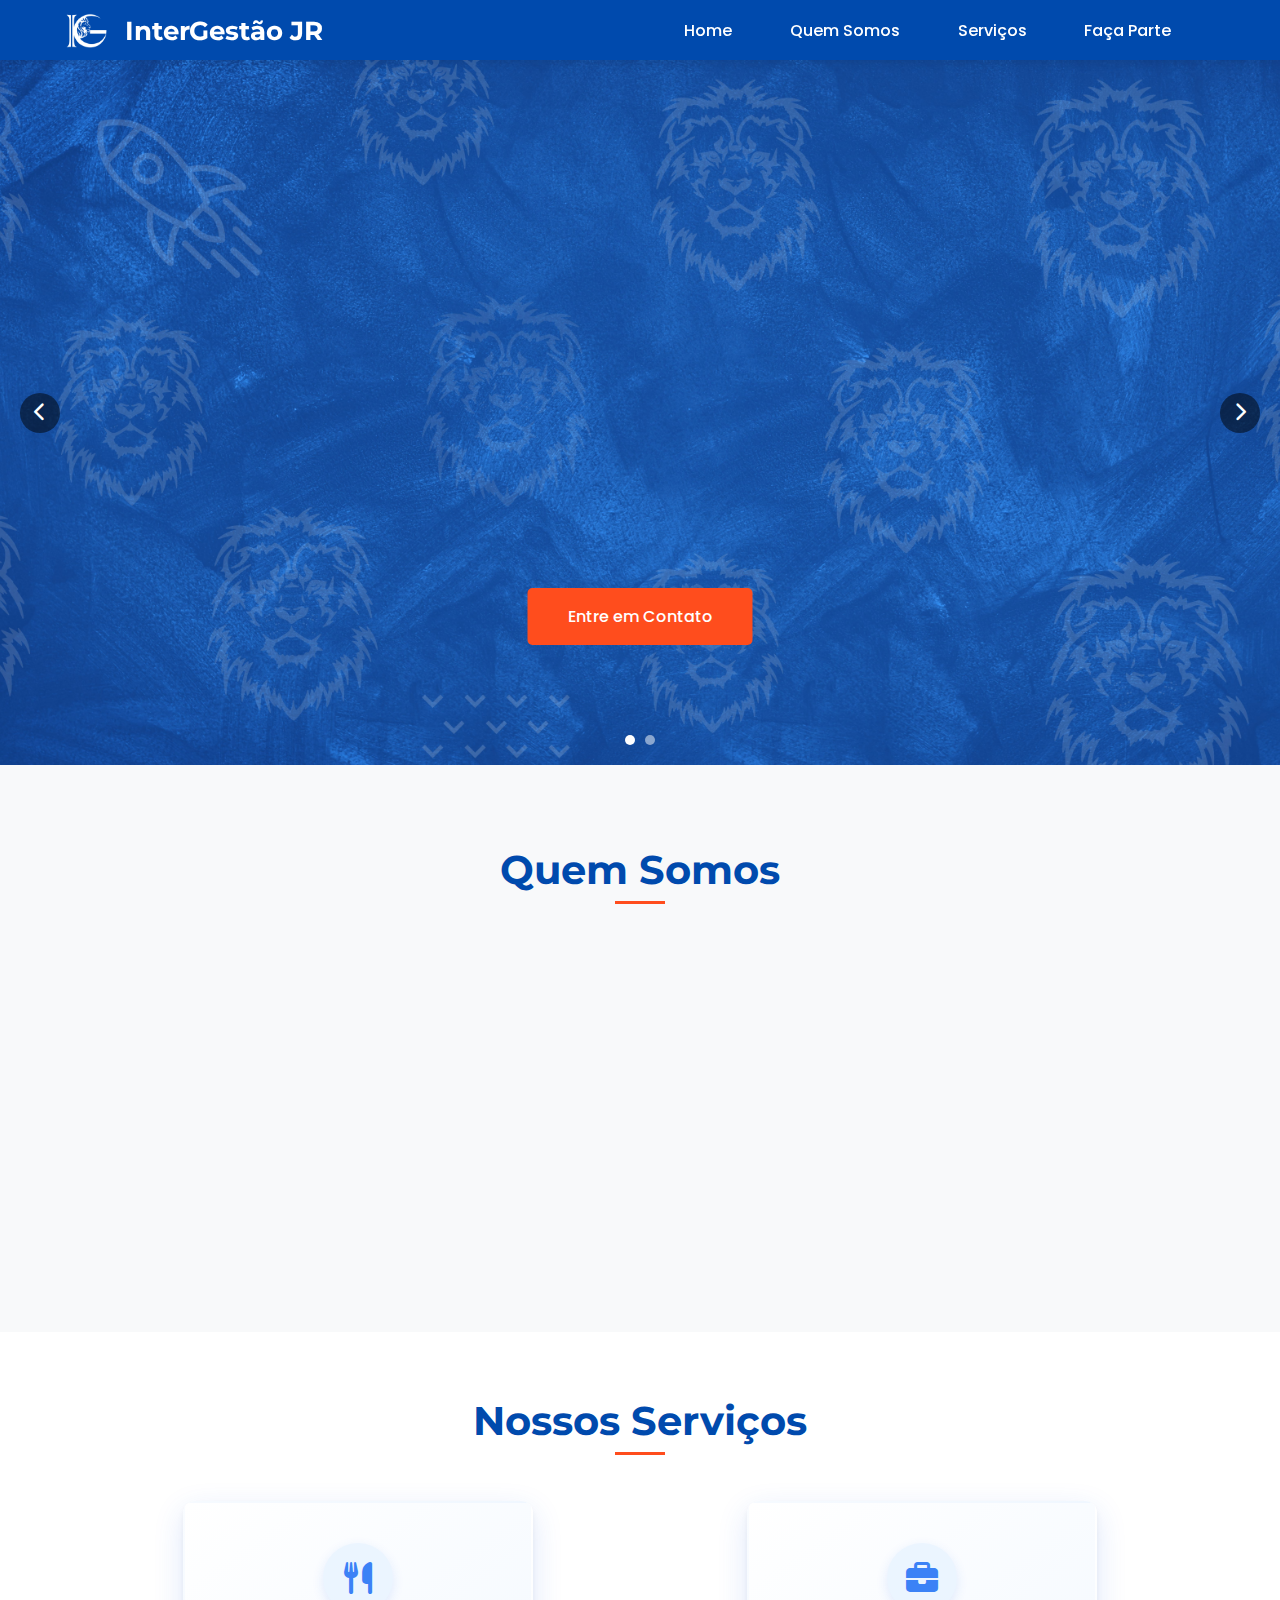
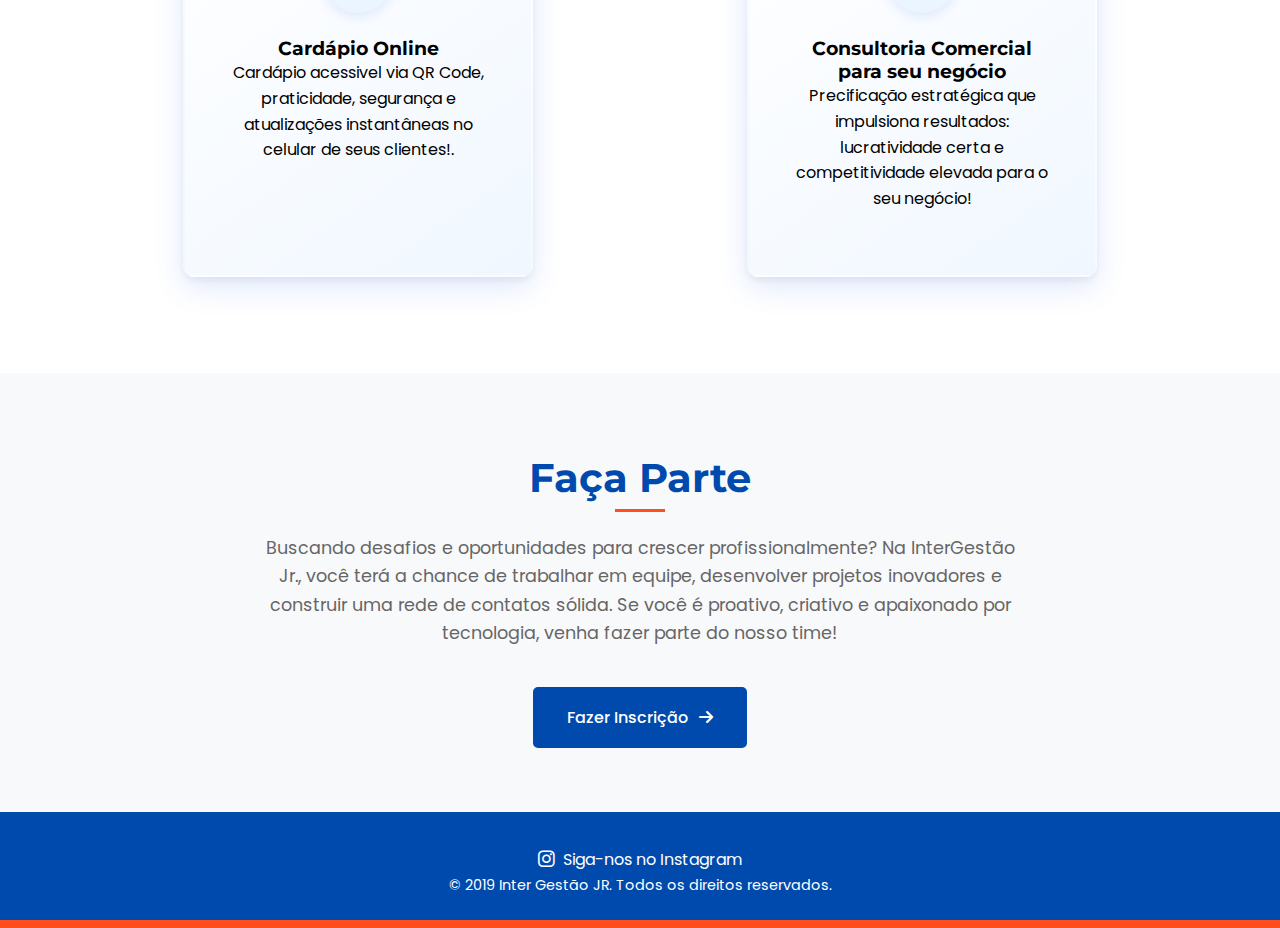
<file: index.html>
<!DOCTYPE html>
<html lang="pt-BR">

<head>
    <meta charset="utf-8">
    <meta content="width=device-width, initial-scale=1.0" name="viewport">
    <title>InterGestão JR</title>

    <!-- Favicon -->
    <link href="assets/img/favicon.png" rel="icon">

    <!-- CSS -->
    <link rel="stylesheet" href="index.css" type="text/css">
    
    <!-- Font Awesome -->
    <link rel="stylesheet" href="https://cdnjs.cloudflare.com/ajax/libs/font-awesome/6.5.1/css/all.min.css">
    
    <!-- Fonts -->
    <link rel="preconnect" href="https://fonts.googleapis.com">
    <link rel="preconnect" href="https://fonts.gstatic.com" crossorigin>
    <link href="https://fonts.googleapis.com/css2?family=Montserrat:wght@400;500;600;700&family=Poppins:wght@400;500;600;700&display=swap" rel="stylesheet">
</head>

<body>
    <!-- Navbar -->
    <header>
        <nav class="navbar">
            <div class="nav-brand">
                <img src="assets/img/favicon.png" alt="Logo" class="nav-logo">
                <h1 class="h1_nav">InterGestão JR</h1>
            </div>
            <ul class="ul_navbar">
                <li><a href="#home">Home</a></li>
                <li><a href="#sobre">Quem Somos</a></li>
                <li><a href="#projetos">Serviços</a></li>
                <li><a href="#contato">Faça Parte</a></li>
            </ul>
            <div class="menu-mobile">
                <i class="fas fa-bars"></i>
            </div>
        </nav>
    </header>

    <!-- Hero Section -->
    <section id="home" class="hero">
        <div class="slide active" style="background-image: url('assets/img/banner_01.jpg')">
            <div class="hero-text">
                <h1>InterGestão Jr</h1>
                <p>Soluções inovadoras para seu negócio</p>
            </div>
            <div class="hero-content">
                <a href="#contato" class="cta-button">Entre em Contato</a>
            </div>
        </div>
        <div class="slide" style="background-image: url('assets/img/banner_02.jpg')">
            <div class="hero-text">
                <h1>Consultoria para seu negócio</h1>
                <span class="and-symbol">&</span>
                <h2>Soluções Digitais</h2>
            </div>
        </div>
        
        <button class="carousel-btn prev">
            <i class="fas fa-chevron-left"></i>
        </button>
        <button class="carousel-btn next">
            <i class="fas fa-chevron-right"></i>
        </button>
        
        <div class="carousel-indicators">
            <span class="indicator active"></span>
            <span class="indicator"></span>
        </div>
    </section>

    <!-- Sobre Section -->
    <section id="sobre" class="sobre">
        <div class="container">
            <h2 class="section-title">Quem Somos</h2>
            <div class="sobre-content">
                <div class="texto">
                    <p class="destaque">Somos a InterGestão Jr., uma empresa júnior formada por estudantes dos cursos de Gestão em Tecnologia da Informação e Gestão Comercial. Oferecemos soluções personalizadas e inovadoras na área de tecnologia, sempre com foco na qualidade e na satisfação do cliente.</p>
                    
                    <p class="destaque">Nossos serviços, realizados por futuros profissionais, são supervisionados por especialistas e têm um custo mais acessível do que o mercado, já que todo o valor arrecadado é reinvestido na nossa equipe e em novos projetos.</p>
                    
                    <p class="destaque">Ao contratar a InterGestão Jr., você não apenas adquire soluções tecnológicas de ponta, mas também investe no desenvolvimento de talentos e contribui para a formação de futuros líderes do mercado.</p>
                </div>
            </div>
        </div>
    </section>

    <!-- Serviços Section -->
    <section id="projetos" class="servicos">
        <div class="container">
            <h2 class="section-title">Nossos Serviços</h2>
            <div class="cards-grid">
                <div class="service-card">
                    <div class="card-icon">
                        <i class="fa fa-utensils"></i>
                    </div>
                    <h3>Cardápio Online</h3>
                    <p>Cardápio acessivel via QR Code, praticidade, segurança e atualizações instantâneas no celular de seus clientes!.</p>
                </div>
                <div class="service-card">
                    <div class="card-icon">
                        <i class="fa fa-briefcase"></i>
                    </div>
                    <h3>Consultoria Comercial para seu negócio</h3>
                    <p>Precificação estratégica que impulsiona resultados: lucratividade certa e competitividade elevada para o seu negócio!</p>
                </div>
            </div>
        </div>
    </section>

    <!-- Contato Section -->
    <section id="contato" class="contato">
        <div class="container">
            <h2 class="section-title">Faça Parte</h2>
            <div class="contato-content">
                <p>Buscando desafios e oportunidades para crescer profissionalmente? Na InterGestão Jr., você terá a chance de trabalhar em equipe, desenvolver projetos inovadores e construir uma rede de contatos sólida. Se você é proativo, criativo e apaixonado por tecnologia, venha fazer parte do nosso time!</p>
                <a href="faca_parte.html" class="btn-inscricao">
                    Fazer Inscrição
                    <i class="fas fa-arrow-right"></i>
                </a>
            </div>
        </div>
    </section>

    <footer>
        <div class="footer-content">
            <div class="social-links">
                <a href="https://www.instagram.com/intergestaojr/" target="_blank" class="social-link">
                    <i class="fab fa-instagram"></i>
                    Siga-nos no Instagram
                </a>
                <p>&copy; 2019 Inter Gestão JR. Todos os direitos reservados.</p>
            </div>
        </div>
    </footer>

    <!-- JS -->
    <script src="js/index.js"></script>
    
</body>

</html>
</file>
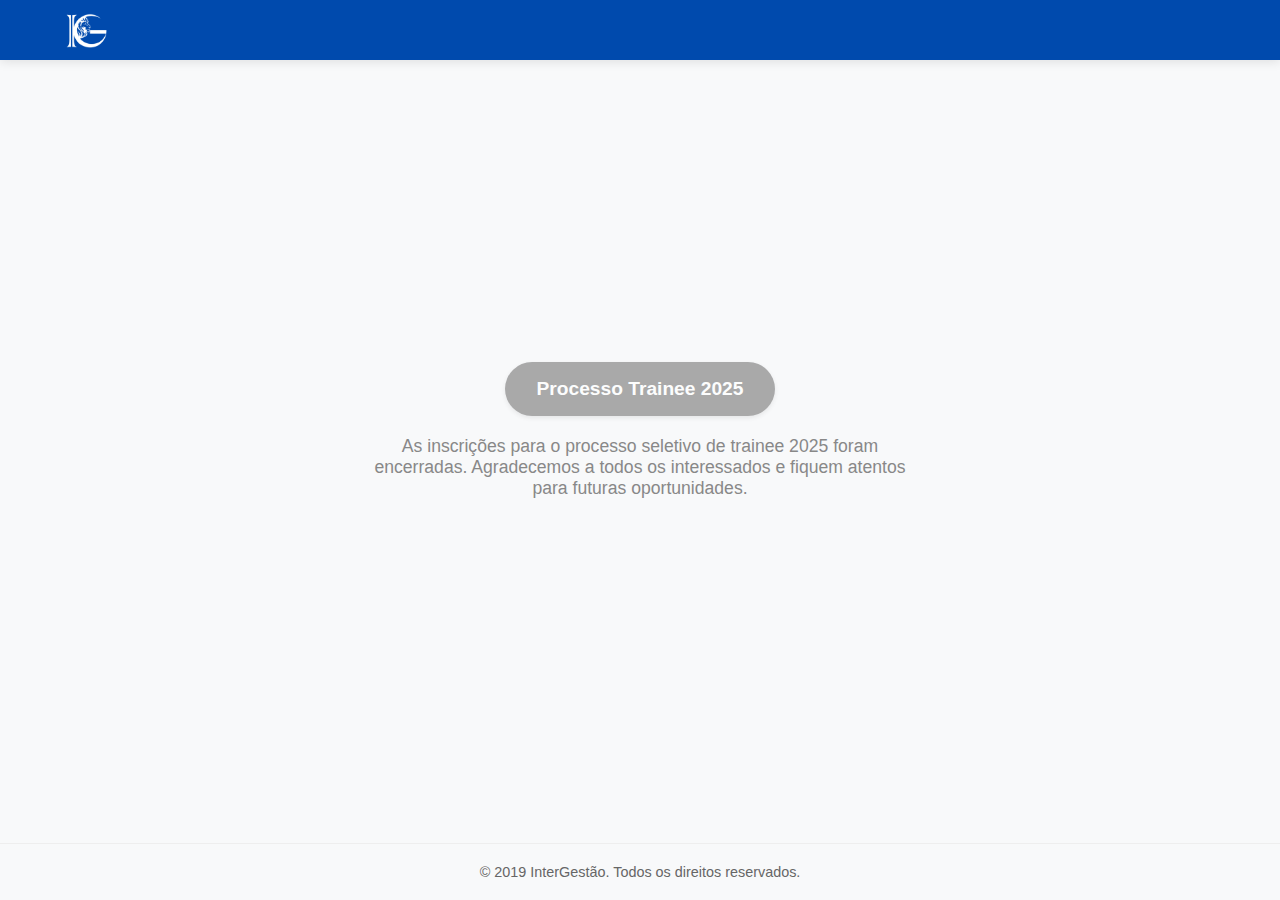
<file: faca_parte.html>
_inscricao.html -->
<!DOCTYPE html>
<html lang="pt-br">
<head>
    <meta charset="UTF-8">
    <meta name="viewport" content="width=device-width, initial-scale=1.0">
    <title>Candidate-se - InterGestão</title>
    <link href="assets/img/favicon.png" rel="icon">
    <style>
        /* Definição das fontes e cores */
        :root {
            --azul_padrao: #004AAD;
            --azul_claro: #1F6FF5;
            --laranja: #FF4D1D;
            --fonte-titulos: 'Montserrat', sans-serif;
            --fonte-texto: 'Poppins', sans-serif;
            --cinza: #888888;
        }

        * {
            margin: 0;
            padding: 0;
            box-sizing: border-box;
        }

        /* Estrutura básica da página */
        html, body {
            height: 100%;
            margin: 0;
        }

        body {
            font-family: var(--fonte-texto);
            background-color: #f8f9fa;
            display: flex;
            flex-direction: column;
            min-height: 100vh;
        }

        main {
            flex: 1;
            padding-bottom: 50px; /* Espaço para o footer */
            display: flex;
            flex-direction: column;
            align-items: center;
            justify-content: center;
        }

        /* Navbar */
        .navbar {
            background-color: var(--azul_padrao);
            padding: 1rem 4rem;
            display: flex;
            justify-content: space-between;
            align-items: center;
            position: fixed;
            width: 100%;
            top: 0;
            left: 0;
            height: 60px;
            z-index: 1000;
            box-shadow: 0 2px 10px rgba(0,0,0,0.1);
        }

        .logo img {
            height: 35px;
            filter: brightness(0) invert(1);
        }

        .nav-links {
            display: flex;
            gap: 2rem;
        }

        .nav-links a {
            color: white;
            text-decoration: none;
            font-size: 1rem;
            transition: color 0.3s ease;
        }

        .nav-links a:hover {
            color: var(--laranja);
        }

        /* Botão Trainee Desabilitado */
        .trainee-button {
            display: block;
            background-color: var(--cinza);
            color: white;
            font-family: var(--fonte-texto);
            font-size: 1.2rem;
            font-weight: bold;
            padding: 1rem 2rem;
            border: none;
            border-radius: 50px;
            margin: 50px auto 20px;
            box-shadow: 0 2px 4px rgba(0,0,0,0.1);
            text-align: center;
            width: max-content;
            opacity: 0.7;
            cursor: not-allowed;
        }

        .inscricao-encerrada {
            color: var(--cinza);
            font-size: 1.1rem;
            text-align: center;
            max-width: 600px;
            margin: 0 auto;
            padding: 0 20px;
        }

        /* Footer */
        footer {
            background-color: #f8f9fa;
            border-top: 1px solid #eee;
            padding: 20px 0;
            width: 100%;
            margin-top: auto;
        }

        .footer-content {
            max-width: 1200px;
            margin: 0 auto;
            text-align: center;
            color: #666;
            font-size: 0.9rem;
        }

        /* Responsividade */
        @media (max-width: 768px) {
            .navbar {
                padding: 1rem 2rem;
            }

            .nav-links {
                display: none;
            }

            .form-section {
                margin: 0;
                padding: 1rem;
            }

            .form-section h1 {
                font-size: 1.5rem;
            }

            .candidate-form {
                padding: 1.5rem;
            }
            
            .trainee-button {
                margin: 100px auto 30px;
                padding: 0.8rem 1.5rem;
                font-size: 1rem;
                width: max-content;
            }
            
            footer {
                padding: 15px 10px;
            }
        }

        @media (max-width: 480px) {
            .form-section h1 {
                font-size: 1.3rem;
            }

            .form-group label {
                font-size: 0.9rem;
            }

            .form-group input,
            .form-group textarea,
            .form-group select {
                padding: 0.6rem;
            }

            button[type="submit"] {
                padding: 0.8rem 1.5rem;
            }
        }
    </style>
</head>
<body>
    <header>
        <nav class="navbar">
            <div class="logo">
                <a href="../../index.html">
                    <img src="assets/img/favicon.png" alt="Logo InterGestão">
                </a>
            </div>
        </nav>
    </header>

    <main>
        <button disabled class="trainee-button">Processo Trainee 2025</button>
        <p class="inscricao-encerrada">As inscrições para o processo seletivo de trainee 2025 foram encerradas. Agradecemos a todos os interessados e fiquem atentos para futuras oportunidades.</p>
    </main>

    <footer>
        <div class="footer-content">
            <p>&copy; 2019 InterGestão. Todos os direitos reservados.</p>
        </div>
    </footer>
</body>
</html>
</file>
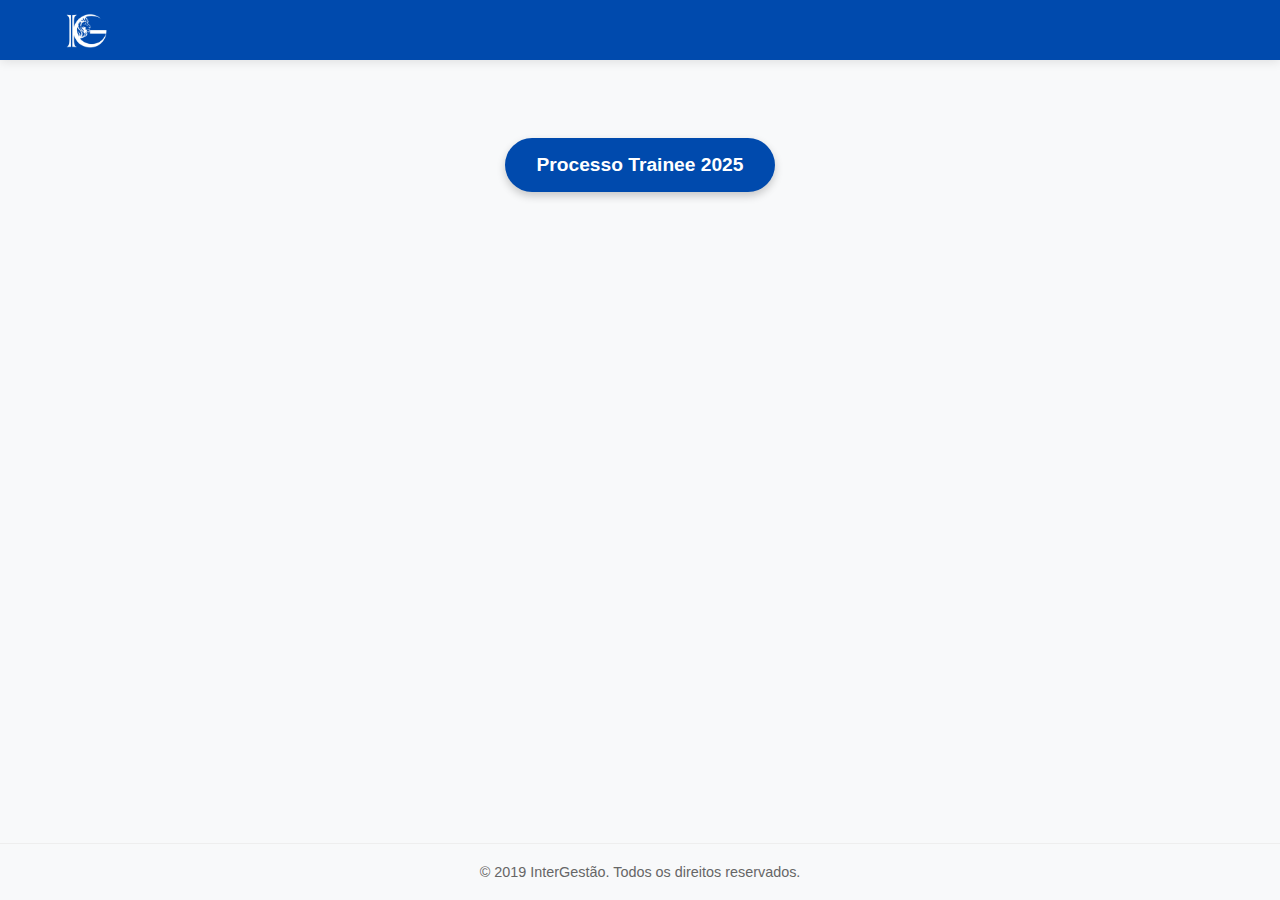
<file: forms_inscricao.html>
_inscricao.html -->
<!DOCTYPE html>
<html lang="pt-br">
<head>
    <meta charset="UTF-8">
    <meta name="viewport" content="width=device-width, initial-scale=1.0">
    <title>Candidate-se - InterGestão</title>
    <link href="assets/img/favicon.png" rel="icon">
    <style>
        /* Definição das fontes e cores */
        :root {
            --azul_padrao: #004AAD;
            --azul_claro: #1F6FF5;
            --laranja: #FF4D1D;
            --fonte-titulos: 'Montserrat', sans-serif;
            --fonte-texto: 'Poppins', sans-serif;
        }

        * {
            margin: 0;
            padding: 0;
            box-sizing: border-box;
        }

        /* Estrutura básica da página */
        html, body {
            height: 100%;
            margin: 0;
        }

        body {
            font-family: var(--fonte-texto);
            background-color: #f8f9fa;
            display: flex;
            flex-direction: column;
            min-height: 100vh;
        }

        main {
            flex: 1;
            padding-bottom: 50px; /* Espaço para o footer */
        }

        /* Navbar */
        .navbar {
            background-color: var(--azul_padrao);
            padding: 1rem 4rem;
            display: flex;
            justify-content: space-between;
            align-items: center;
            position: fixed;
            width: 100%;
            top: 0;
            left: 0;
            height: 60px;
            z-index: 1000;
            box-shadow: 0 2px 10px rgba(0,0,0,0.1);
        }

        .logo img {
            height: 35px;
            filter: brightness(0) invert(1);
        }

        .nav-links {
            display: flex;
            gap: 2rem;
        }

        .nav-links a {
            color: white;
            text-decoration: none;
            font-size: 1rem;
            transition: color 0.3s ease;
        }

        .nav-links a:hover {
            color: var(--laranja);
        }

        /* Botão Trainee */
        .trainee-button {
            display: block;
            background-color: var(--azul_padrao);
            color: white;
            font-family: var(--fonte-texto);
            font-size: 1.2rem;
            font-weight: bold;
            padding: 1rem 2rem;
            border: none;
            border-radius: 50px;
            cursor: pointer;
            margin: 120px auto 50px;
            transition: all 0.3s ease;
            box-shadow: 0 4px 8px rgba(0,0,0,0.2);
            text-align: center;
            width: max-content;
        }

        .trainee-button:hover {
            background-color: var(--laranja);
            transform: translateY(-3px);
            box-shadow: 0 6px 12px rgba(0,0,0,0.2);
        }

        /* Modal - Estrutura básica */
        .modal {
            display: none;
            position: fixed;
            top: 0;
            left: 0;
            width: 100%;
            height: 100%;
            background-color: rgba(0,0,0,0.7);
            z-index: 2000;
            justify-content: center;
            align-items: center;
            overflow-y: auto;
            padding: 30px 0;
        }

        .modal.show {
            display: flex;
        }

        .modal-content {
            position: relative;
            width: 90%;
            max-width: 800px;
            max-height: 90vh;
            overflow-y: auto;
            background-color: white;
            border-radius: 10px;
            animation: modalAppear 0.3s ease-out;
        }

        @keyframes modalAppear {
            from {
                opacity: 0;
                transform: scale(0.9);
            }
            to {
                opacity: 1;
                transform: scale(1);
            }
        }

        .close-button {
            position: absolute;
            top: 10px;
            right: 15px;
            font-size: 24px;
            color: #aaa;
            border: none;
            background: transparent;
            cursor: pointer;
            transition: color 0.3s;
            z-index: 1;
        }

        .close-button:hover {
            color: var(--laranja);
        }

        /* Formulário */
        .form-section {
            max-width: 800px;
            margin: 0 auto;
            padding: 2rem;
        }

        .form-section h1 {
            color: var(--azul_padrao);
            font-family: var(--fonte-titulos);
            font-size: 2rem;
            margin-bottom: 2rem;
            text-align: center;
        }

        .candidate-form {
            background: white;
            padding: 2rem;
            border-radius: 10px;
            box-shadow: 0 5px 15px rgba(0,0,0,0.1);
        }

        .form-group {
            margin-bottom: 1.5rem;
        }

        .form-group label {
            display: block;
            margin-bottom: 0.5rem;
            color: var(--azul_padrao);
            font-weight: 500;
        }

        .form-group input,
        .form-group textarea,
        .form-group select {
            width: 100%;
            padding: 0.8rem;
            border: 1px solid #ddd;
            border-radius: 5px;
            font-family: var(--fonte-texto);
            transition: border-color 0.3s ease;
        }

        .form-group input:focus,
        .form-group textarea:focus,
        .form-group select:focus {
            outline: none;
            border-color: var(--azul_claro);
        }

        button[type="submit"] {
            background-color: var(--azul_padrao);
            color: white;
            border: none;
            padding: 1rem 2rem;
            border-radius: 5px;
            cursor: pointer;
            font-family: var(--fonte-texto);
            font-weight: 500;
            transition: all 0.3s ease;
            width: 100%;
        }

        button[type="submit"]:hover {
            background-color: var(--laranja);
            transform: translateY(-2px);
        }

        /* Mensagem de Status */
        .status-message {
            position: fixed;
            bottom: 20px;
            right: 20px;
            padding: 1rem 2rem;
            border-radius: 5px;
            color: white;
            font-weight: 500;
            opacity: 0;
            transform: translateY(100%);
            transition: all 0.3s ease;
            z-index: 1000;
        }

        .status-message.show {
            opacity: 1;
            transform: translateY(0);
        }

        .status-message.success {
            background-color: #28a745;
        }

        .status-message.error {
            background-color: #dc3545;
        }

        /* Modal de Agradecimento */
        .thank-you-content {
            max-width: 500px;
            padding: 30px;
            text-align: center;
        }

        .thank-you-message {
            display: flex;
            flex-direction: column;
            align-items: center;
            justify-content: center;
        }

        .thank-you-message svg {
            margin-bottom: 20px;
        }

        .thank-you-message h2 {
            color: var(--azul_padrao);
            font-family: var(--fonte-titulos);
            font-size: 1.8rem;
            margin-bottom: 15px;
        }

        .thank-you-message p {
            color: #666;
            margin-bottom: 10px;
            line-height: 1.5;
        }

        .thank-you-btn {
            background-color: var(--azul_padrao);
            color: white;
            border: none;
            padding: 0.8rem 2rem;
            border-radius: 50px;
            cursor: pointer;
            font-family: var(--fonte-texto);
            font-weight: 500;
            margin-top: 20px;
            transition: all 0.3s ease;
        }

        .thank-you-btn:hover {
            background-color: var(--laranja);
            transform: translateY(-2px);
        }

        /* Footer */
        footer {
            background-color: #f8f9fa;
            border-top: 1px solid #eee;
            padding: 20px 0;
            width: 100%;
            position: absolute;
            bottom: 0;
            left: 0;
        }

        .footer-content {
            max-width: 1200px;
            margin: 0 auto;
            text-align: center;
            color: #666;
            font-size: 0.9rem;
        }

        /* Responsividade */
        @media (max-width: 768px) {
            .navbar {
                padding: 1rem 2rem;
            }

            .nav-links {
                display: none;
            }

            .form-section {
                margin: 0;
                padding: 1rem;
            }

            .form-section h1 {
                font-size: 1.5rem;
            }

            .candidate-form {
                padding: 1.5rem;
            }
            
            .trainee-button {
                margin: 100px auto 30px;
                padding: 0.8rem 1.5rem;
                font-size: 1rem;
                width: max-content;
            }
            
            footer {
                padding: 15px 10px;
            }
        }

        @media (max-width: 480px) {
            .form-section h1 {
                font-size: 1.3rem;
            }

            .form-group label {
                font-size: 0.9rem;
            }

            .form-group input,
            .form-group textarea,
            .form-group select {
                padding: 0.6rem;
            }

            button[type="submit"] {
                padding: 0.8rem 1.5rem;
            }
        }
    </style>
</head>
<body>
    <header>
        <nav class="navbar">
            <div class="logo">
                <a href="../../index.html">
                    <img src="assets/img/favicon.png" alt="Logo InterGestão">
                </a>
            </div>
        </nav>
    </header>

    <main>
        <button id="traineeButton" class="trainee-button">Processo Trainee 2025</button>

        <!-- Modal do Formulário -->
        <div id="formModal" class="modal">
            <div class="modal-content">
                <button id="closeModal" class="close-button">&times;</button>
                <section class="form-section">
                    <h1>Candidate-se para fazer parte da InterGestão</h1>
                    <form id="candidateForm" class="candidate-form" 
                        action="https://script.google.com/macros/s/AKfycbwUwnsYaQHFIfbPAQE5lKcGlp_HMAmzebmpJ1pZREXvBbuvSR1o14Y57AJceLO4SPUn/exec" 
                        method="POST"
                        enctype="multipart/form-data">
                        <div class="form-group">
                            <label for="nome">Nome Completo*</label>
                            <input type="text" id="nome" name="nome" placeholder="digite aqui seu nome" required>
                        </div>

                        <div class="form-group">
                            <label for="date">Data de nascimento*</label>
                            <input type="text" id="date" name="date" placeholder="dia/mês/ano" required>
                        </div>

                        <div class="form-group">
                            <label for="email">E-mail pessoal*</label>
                            <input type="email" id="email" name="email" placeholder="digite aqui seu e-mail" required>
                        </div>

                        <div class="form-group">
                            <label for="telefone">Telefone WhatsApp*</label>
                            <input type="tel" id="telefone" name="telefone" placeholder="digite aqui seu WhatsApp" required>
                        </div>

                        <div class="form-group">
                            <label for="periodo">Semestre*</label>
                            <select id="periodo" name="periodo" required>
                                <option value="0" disabled selected>Selecione um semestre</option>
                                <option value="1º semestre">1º semestre</option>
                                <option value="2º semestre">2º semestre</option>
                                <option value="3º semestre">3º semestre</option>
                                <option value="4º semestre">4º semestre</option>
                                <option value="5º semestre">5º semestre</option>
                                <option value="6º semestre">6º semestre</option>
                            </select>
                        </div>

                        <div class="form-group">
                            <label for="curso">Qual curso esta graduando?*</label>
                            <select id="curso" name="curso" required>
                                <option value="0" disabled selected>Selecione seu curso</option>
                                <option value="GCOM">Gestão Comercial (GCom).</option>
                                <option value="GTI">Gestão da Tecnologia da Informação (GTI).</option>
                            </select>
                        </div>

                        <div class="form-group">
                            <label for="pergunta1">Por que você quer entrar na InterGestão Jr.?*</label>
                            <textarea id="pergunta1" name="pergunta1" rows="4" required></textarea>
                        </div>

                        <div class="form-group">
                            <label for="pergunta2">Você já participou de algum projeto de voluntariado? Se sim, conte-nos como foi a experiência.*</label>
                            <textarea id="pergunta2" name="pergunta2" rows="4" required></textarea>
                        </div>

                        <div class="form-group">
                            <label for="pergunta3">Como você organiza suas tarefas no dia a dia?*</label>
                            <textarea id="pergunta3" name="pergunta3" rows="4" required></textarea>
                        </div>

                        <button type="submit" class="submit-btn">Enviar Candidatura</button>
                    </form>
                </section>
            </div>
        </div>

        <!-- Modal de Agradecimento -->
        <div id="thankYouModal" class="modal">
            <div class="modal-content thank-you-content">
                <button id="closeThankYouModal" class="close-button">&times;</button>
                <div class="thank-you-message">
                    <svg xmlns="http://www.w3.org/2000/svg" width="64" height="64" viewBox="0 0 24 24" fill="none" stroke="#28a745" stroke-width="2" stroke-linecap="round" stroke-linejoin="round">
                        <path d="M22 11.08V12a10 10 0 1 1-5.93-9.14"></path>
                        <polyline points="22 4 12 14.01 9 11.01"></polyline>
                    </svg>
                    <h2>Inscrição Recebida!</h2>
                    <p>Agradecemos seu interesse em fazer parte da InterGestão Jr.</p>
                    <p>Analisaremos sua candidatura e entraremos em contato em breve.</p>
                    <button id="thankYouCloseBtn" class="thank-you-btn">Fechar</button>
                </div>
            </div>
        </div>

        <div id="statusMessage" class="status-message"></div>
    </main>

    <footer>
        <div class="footer-content">
            <p>&copy; 2019 InterGestão. Todos os direitos reservados.</p>
        </div>
    </footer>

    <script>
        // Elementos DOM
        const modal = document.getElementById('formModal');
        const thankYouModal = document.getElementById('thankYouModal');
        const openModalBtn = document.getElementById('traineeButton');
        const closeModalBtn = document.getElementById('closeModal');
        const closeThankYouBtn = document.getElementById('closeThankYouModal');
        const thankYouCloseBtn = document.getElementById('thankYouCloseBtn');
        const statusMessage = document.getElementById('statusMessage');
        
        // Função para abrir modal
        function openModal(modalElement) {
            modalElement.classList.add('show');
            document.body.style.overflow = 'hidden';
        }
        
        // Função para fechar modal
        function closeModal(modalElement) {
            modalElement.classList.remove('show');
            document.body.style.overflow = '';
        }
        
        // Event listeners para botões de abrir/fechar modais
        openModalBtn.addEventListener('click', () => openModal(modal));
        closeModalBtn.addEventListener('click', () => closeModal(modal));
        closeThankYouBtn.addEventListener('click', () => closeModal(thankYouModal));
        thankYouCloseBtn.addEventListener('click', () => closeModal(thankYouModal));
        
        // Fechar modal ao clicar fora do conteúdo
        modal.addEventListener('click', (e) => {
            if (e.target === modal) closeModal(modal);
        });
        
        thankYouModal.addEventListener('click', (e) => {
            if (e.target === thankYouModal) closeModal(thankYouModal);
        });
        
        // Submissão do formulário
        document.getElementById('candidateForm').addEventListener('submit', async (e) => {
            e.preventDefault();
            
            const form = e.target;
            const formData = new FormData(form);
            const submitBtn = form.querySelector('button[type="submit"]');
        
            try {
                submitBtn.disabled = true;
                submitBtn.innerHTML = 'Enviando...';
        
                const response = await fetch(form.action, {
                    method: 'POST',
                    body: formData
                });
        
                const result = await response.json();
        
                if (result.result === 'success') {
                    statusMessage.classList.add('success', 'show');
                    statusMessage.textContent = 'Candidatura enviada com sucesso!';
                    form.reset();
                    
                    // Fecha o modal do formulário e abre o modal de agradecimento
                    setTimeout(() => {
                        closeModal(modal);
                        openModal(thankYouModal);
                    }, 1000);
                } else {
                    throw new Error(result.error || 'Erro desconhecido');
                }
            } catch (error) {
                statusMessage.classList.add('error', 'show');
                statusMessage.textContent = `Erro ao enviar: ${error.message}`;
                console.error('Erro:', error);
            } finally {
                submitBtn.disabled = false;
                submitBtn.innerHTML = 'Enviar Candidatura';
                
                setTimeout(() => {
                    statusMessage.classList.remove('show', 'success', 'error');
                }, 5000);
            }
        });
    </script>
</body>
</html>
</file>
<file: index.css>
/* Definição das fontes */
:root {
    --azul_padrao:#004AAD;
    --azul_claro:#1F6FF5;
    --laranja:#FF4D1D;
    --fonte-titulos: 'Montserrat', sans-serif;
    --fonte-texto: 'Poppins', sans-serif;
}

* {
    margin: 0;
    padding: 0;
    box-sizing: border-box;
}

/* Estilos gerais de fonte */
body {
    font-family: var(--fonte-texto);
    margin: 0;
    padding: 0;
    overflow-x: hidden;
}

/* Estilos globais */
h1, h2, h3, h4, h5, h6 {
    font-family: var(--fonte-titulos);
}

.container {
    max-width: 1200px;
    margin: 0 auto;
    padding: 0 20px;
}

section {
    padding: 4rem 0;
}

/* Hero Section */
.hero {
    position: relative;
    width: 100%;
    height: calc(85vh - 60px); /* Reduzido de 100vh para 85vh */
    top: 60px; /* Altura exata da navbar */
    background-color: #000; /* Fundo para transição suave */
    overflow: hidden;
    background-color: var(--azul_claro);
    color: white;
    text-align: center;
    margin-bottom: 60px; /* Adiciona espaço abaixo da hero section */
}

.carousel {
    width: 100%;
    height: 100%;
    position: relative;
}

.carousel-inner {
    width: 100%;
    height: 100%;
    position: relative;
}

.slide {
    position: absolute;
    top: 0;
    left: 0;
    width: 100%;
    height: 100%;
    opacity: 0;
    transition: opacity 0.5s ease-in-out;
    background-position: center;
    background-size: cover;
    background-repeat: no-repeat;
}

.slide.active {
    opacity: 1;
}

.slide img {
    width: 100%;
    height: 100%;
    object-fit: cover;
}

/* Estilo dos botões de navegação */
.carousel-btn {
    position: absolute;
    top: 50%;
    transform: translateY(-50%);
    background-color: rgba(0, 0, 0, 0.5);
    color: white;
    border: none;
    width: 40px;
    height: 40px;
    border-radius: 50%;
    cursor: pointer;
    z-index: 3;
    transition: all 0.3s ease;
}

.carousel-btn:hover {
    background-color: var(--laranja);
}

.prev {
    left: 20px;
}

.next {
    right: 20px;
}

.carousel-btn i {
    font-size: 1.2rem;
}

/* Indicadores */
.carousel-indicators {
    position: absolute;
    bottom: 20px;
    left: 50%;
    transform: translateX(-50%);
    display: flex;
    gap: 10px;
    z-index: 3;
}

.indicator {
    width: 10px;
    height: 10px;
    border-radius: 50%;
    background-color: rgba(255, 255, 255, 0.5);
    cursor: pointer;
    transition: all 0.3s ease;
}

.indicator.active {
    background-color: white;
}

/* Navbar */
.navbar {
    background-color: var(--azul_padrao);
    padding: 1rem 4rem;
    display: flex;
    justify-content: space-between;
    align-items: center;
    position: fixed;
    width: 100%;
    top: 0;
    left: 0;
    height: 60px;
    z-index: 1000;
    box-shadow: 0 2px 10px rgba(0,0,0,0.1);
}

.h1_nav {
    color: white;
    font-size: 1.6rem;
    font-weight: 700;
    font-family: var(--fonte-titulos);
}

.ul_navbar {
    display: flex;
    gap: 2rem; /* Reduzido de 3rem para 2rem */
    list-style: none;
    margin-right: 2rem;
}

.ul_navbar.active {
    transition: all 0.3s ease-in-out;
}

.ul_navbar a {
    color: white;
    text-decoration: none;
    font-size: 1rem; /* Reduzido de 1.1rem para 1rem */
    font-weight: 500;
    padding: 0.5rem 0.8rem; /* Reduzido padding horizontal */
    border-radius: 5px;
    transition: all 0.3s ease;
    font-family: var(--fonte-texto);
    white-space: nowrap; /* Impede quebra de linha */
}

.ul_navbar a:hover {
    color: var(--laranja);
    background-color: rgba(255,255,255,0.1);
}

.menu-mobile {
    display: none;
    cursor: pointer;
    z-index: 1002;
}

.menu-mobile i {
    color: #ffffff;
    font-size: 24px;
    transition: transform 0.3s ease;
}

/* Remove os spans antigos */
.menu-mobile span {
    display: none;
}

/* Posicionamento das linhas */
.menu-mobile span:nth-child(1) {
    top: 0;
}

.menu-mobile span:nth-child(2) {
    top: 50%;
    transform: translateY(-50%);
}

.menu-mobile span:nth-child(3) {
    bottom: 0;
}

/* Animação do X */
.menu-mobile.active span:nth-child(1) {
    transform: rotate(45deg);
    top: 50%;
}

.menu-mobile.active span:nth-child(2) {
    opacity: 0;
}

.menu-mobile.active span:nth-child(3) {
    transform: rotate(-45deg);
    bottom: 40%;
}

/* Animação ao abrir o menu */
.menu-mobile.active i {
    transform: rotate(180deg);
}

/* Hero content */
.hero-content {
    position: absolute;
    bottom: 120px;
    left: 50%;
    transform: translateX(-50%);
    z-index: 4;
    text-align: center;
}

.cta-button {
    display: inline-block;
    padding: 1rem 2.5rem;
    background-color: var(--laranja);
    color: white;
    text-decoration: none;
    border-radius: 5px;
    font-weight: 500;
    font-family: var(--fonte-texto);
    transition: transform 0.3s ease;
}

.cta-button:hover {
    transform: scale(1.05);
}

.hero-text {
    position: absolute;
    top: 40%;
    left: 50%;
    transform: translate(-50%, -50%);
    text-align: center;
    color: white;
    width: 90%;
    max-width: 800px;
    z-index: 2;
}

.hero-text h1 {
    font-family: var(--fonte-titulos);
    font-size: 4rem;
    font-weight: 700;
    margin-bottom: 1rem;
    text-shadow: 2px 2px 4px rgba(0, 0, 0, 0.5);
    letter-spacing: 1px;
    opacity: 0;
    transform: translateY(20px);
    animation: fadeInUp 0.8s ease forwards;
}

.hero-text p {
    font-family: var(--fonte-texto);
    font-size: 1.5rem;
    font-weight: 400;
    text-shadow: 1px 1px 3px rgba(0, 0, 0, 0.5);
    opacity: 0;
    transform: translateY(20px);
    animation: fadeInUp 0.8s ease forwards 0.3s;
}

.hero-text .and-symbol {
    display: block;
    font-size: 2.5rem;
    font-family: var(--fonte-titulos);
    margin: 0.5rem 0;
    opacity: 0;
    transform: translateY(20px);
    animation: fadeInUp 0.8s ease forwards 0.2s;
}

.hero-text h2 {
    font-family: var(--fonte-titulos);
    font-size: 3rem;
    font-weight: 600;
    margin-top: 0.5rem;
    text-shadow: 2px 2px 4px rgba(0, 0, 0, 0.5);
    opacity: 0;
    transform: translateY(20px);
    animation: fadeInUp 0.8s ease forwards 0.4s;
}

@keyframes fadeInUp {
    to {
        opacity: 1;
        transform: translateY(0);
    }
}

/* Estilos específicos para o segundo slide */
.slide:nth-child(2) .hero-text h1 {
    font-size: 2.8rem;
    margin-bottom: 0.5rem;
}

.slide:nth-child(2) .hero-text .and-symbol {
    font-size: 1.8rem;
    margin: 0.3rem 0;
}

.slide:nth-child(2) .hero-text h2 {
    font-size: 2.2rem;
    margin-top: 0.3rem;
}

/* Logo */
.nav-brand {
    display: flex;
    align-items: center;
    gap: 1rem;
}

.nav-logo {
    height: 35px;
    width: auto;
    filter: brightness(0) invert(1); /* Torna a imagem branca */
}

/* Sobre section */
.sobre {
    padding: 8rem 0;
    background-color: #f8f9fa;
    position: relative; /* Garante que a seção mantenha seu posicionamento no fluxo */
    padding: 5rem 0; /* Reduzido de 8rem para 5rem */
    background-color: #f8f9fa;
    margin-top: 60px; /* Espaço adicional no topo */
    z-index: 1; /* Garante que fique sobre outros elementos */
}

.section-title {
    text-align: center;
    color: var(--azul_padrao);
    font-family: var(--fonte-titulos);
    font-size: 2.5rem;
    margin-bottom: 1rem;
    position: relative;
}

.section-title::after {
    content: '';
    position: absolute;
    bottom: -10px;
    left: 50%;
    transform: translateX(-50%);
    width: 50px;
    height: 3px;
    background-color: var(--laranja);
}

.sobre-content {
    max-width: 900px;
    margin: 0 auto;
    padding: 2rem 20px;
}

.texto {
    line-height: 1.8;
}

.texto p {
    margin-bottom: 2.5rem; /* Aumentado de 1.5rem para 2.5rem */
    text-align: center;
    opacity: 0;
    transform: translateY(20px);
    transition: opacity 0.6s ease, transform 0.6s ease;
}

/* Ajuste para o último parágrafo não ter margem extra */
.texto p:last-child {
    margin-bottom: 0;
}

.texto p.animate {
    opacity: 1;
    transform: translateY(0);
}

.texto .destaque.animate {
    transition-delay: 0.2s;
}

.texto p:nth-child(2).animate {
    transition-delay: 0.4s;
}

.texto p:nth-child(3).animate {
    transition-delay: 0.6s;
}

/* Serviços section */
.servicos {
    padding: 4rem 0;
    background-color: #ffffff;
}

.cards-grid {
    display: grid;
    grid-template-columns: repeat(auto-fit, minmax(300px, 1fr));
    gap: 2rem;
    padding: 2rem;
    margin: 1.5rem auto 0;
    max-width: 1200px;
}

.service-card {
    background: linear-gradient(145deg, #ffffff, #f0f7ff);
    padding: 2.5rem;
    border-radius: 12px;
    border: 2px solid transparent;
    box-shadow: 0 10px 30px rgba(37, 99, 235, 0.15),
                0 4px 6px rgba(0, 0, 0, 0.05);
    text-align: center;
    transition: all 0.4s cubic-bezier(0.175, 0.885, 0.32, 1.275);
    display: flex;
    flex-direction: column;
    align-items: center;
    max-width: 350px;
    margin: 0 auto;
    position: relative;
}

.service-card:hover {
    border-color: var(--laranja);
    transform: translateY(-8px);
    box-shadow: 0 20px 40px rgba(37, 99, 235, 0.2),
                0 8px 16px rgba(251, 146, 60, 0.1);
    background: linear-gradient(165deg, #ffffff, #e6f0ff);
}

.card-icon {
    width: 70px;
    height: 70px;
    background: #EBF5FF;
    border-radius: 50%;
    display: flex;
    align-items: center;
    justify-content: center;
    margin-bottom: 1.5rem;
    box-shadow: 0 4px 12px rgba(37, 99, 235, 0.12);
    transition: all 0.3s ease;
}

.card-icon i {
    font-size: 2rem;
    color: #3b82f6;
    transition: all 0.3s ease;
}

.card-title {
    color: #1e40af;
    font-size: 1.4rem;
    font-weight: 600;
    margin-bottom: 1rem;
    text-shadow: 0 1px 2px rgba(0, 0, 0, 0.1);
}

/* Contato section */
.contato {
    padding: 5rem 0;
    background-color: #f8f9fa;
}

.contato-content {
    text-align: center;
    max-width: 800px;
    margin: 2rem auto 0;
    padding: 0 20px;
}

.contato-content p {
    margin-bottom: 2rem;
    font-size: 1.1rem;
    color: #666;
    text-align: justify;
}

.btn-inscricao {
    display: inline-flex;
    align-items: center;
    gap: 10px;
    padding: 1rem 2rem;
    background-color: var(--azul_padrao);
    color: white;
    text-decoration: none;
    border-radius: 5px;
    font-weight: 500;
    font-family: var(--fonte-texto);
    transition: all 0.3s ease;
    border: 2px solid var(--azul_padrao);
    margin-top: 1rem;
}

.btn-inscricao:hover {
    background-color: var(--laranja);
    border-color: var(--laranja);
    transform: translateY(-3px);
}

.btn-inscricao:hover i {
    transform: translateX(5px);
}

/* Estilos globais para texto */
p {
    text-align: justify;
}

section p {
    text-align: center;
    line-height: 1.6;
}

.sobre-content p, 
.contato-content p,
.service-card p {
    text-align: center;
    max-width: 800px;
    margin: 0 auto 1.5rem;
}

/* Footer */
footer {
    background-color: var(--azul_padrao);
    padding: 1.5rem 0;
    color: white;
    margin-top: -1rem; /* Reduz espaço do conteúdo acima */
    border-bottom: 0.5rem solid var(--laranja); /* Adiciona borda inferior laranja */
}

.footer-content {
    max-width: 1200px;
    margin: 0 auto;
    padding: 0 20px;
    text-align: center;
    display: flex;
    flex-direction: column;
    align-items: center;
    gap: 1.2rem; /* Aumenta espaço entre elementos */
}

.footer-content p {
    margin: 0;
    font-size: 0.9rem;
}

.social-links {
    margin-top: 0.5rem; /* Pequeno espaço adicional */
}

.social-link {
    color: white;
    text-decoration: none;
    display: inline-flex;
    align-items: center;
    gap: 0.5rem;
    padding: 0.2rem 1rem;
    border-radius: 5px;
    transition: all 0.3s ease;
}

.social-link:hover {
    color: var(--laranja);
    transform: translateY(-2px);
}

.social-link i {
    font-size: 1.2rem;
}

/* Media Queries - organizadas por tamanho de tela */
/* Telas até 1024px (tablets) */
@media (max-width: 1024px) {
    .hero {
        height: 500px; /* Altura fixa menor para tablets */
    }
    
    .hero-text h1 {
        font-size: 3.5rem;
    }
    
    .hero-text p {
        font-size: 1.3rem;
    }

    .hero-text .and-symbol {
        font-size: 2rem;
    }
    
    .hero-text h2 {
        font-size: 2.5rem;
    }
}

/* Telas entre 893px e 769px */
@media (max-width: 893px) and (min-width: 769px) {
    .navbar {
        padding: 1rem 2rem;
    }

    .h1_nav {
        font-size: 1.4rem;
    }

    .ul_navbar {
        gap: 1.5rem;
    }

    .ul_navbar a {
        font-size: 0.9rem;
        padding: 0.5rem 0.6rem;
    }
}

/* Telas até 768px (tablets pequenos e celulares grandes) */
@media (max-width: 768px) {
    .navbar {
        padding: 0.5rem 2rem;
    }

    .ul_navbar {
        display: flex;
        position: fixed;
        top: -100vh; /* Usar vh ao invés de % */
        left: 0;
        width: 100%;
        height: calc(100vh - 60px); /* Altura total menos navbar */
        background-color: var(--azul_padrao);
        flex-direction: column;
        align-items: center;
        justify-content: flex-start;
        margin: 0;
        padding-top: 2rem;
        transition: all 0.3s ease;
        box-shadow: 0 2px 10px rgba(0,0,0,0.1);
        z-index: 999;
        opacity: 0;
        pointer-events: none;
    }

    .ul_navbar.active {
        top: 60px;
        opacity: 1;
        pointer-events: all;
    }

    .ul_navbar li {
        width: 100%;
        text-align: center;
        margin: 1rem 0;
    }

    .ul_navbar a {
        padding: 1rem 0;
        display: inline-block;
        width: 100%;
    }

    .ul_navbar a:hover {
        color: var(--laranja); /* Cor laranja no hover */
        background-color: rgba(255,255,255,0.05);
    }

    .menu-mobile {
        display: block;
    }

    .menu-mobile.active .fa-bars:before {
        content: "\f00d"; /* Ícone X do Font Awesome */
        transition: content 0.6s ease;
    }

    .menu-mobile span {
        width: 30px;
        height: 3px;
        background-color: #ffffff;
        margin: 2px 0;
        transition: all 0.3s ease;
        display: block;
        position: relative;
    }

    .menu-mobile.active span:nth-child(1) {
        transform: translateY(8px) rotate(45deg);
        background-color: #ffffff;
    }

    .menu-mobile.active span:nth-child(2) {
        opacity: 0;
    }

    .menu-mobile.active span:nth-child(3) {
        transform: translateY(-8px) rotate(-45deg);
        background-color: #ffffff;
    }

    .menu-mobile.active span {
        background-color: #ffffff;
    }

    .hero {
        height: 350px; /* Altura menor para mobile */
        margin-bottom: 20px; /* Espaço entre hero e próxima seção */
        height: 400px; /* Altura fixa em vez de vh */
        margin-bottom: 30px; /* Menor espaço em telas menores */
    }
    
    .carousel-btn {
        width: 35px;
        height: 35px;
        display: none;
    }

    .hero-content {
        bottom: 100px;
        width: 90%;
    }

    .hero-text h1 {
        font-size: 2.5rem;
    }
    
    .hero-text p {
        font-size: 1.1rem;
    }

    .hero-text .and-symbol {
        font-size: 1.5rem;
        margin: 0.3rem 0;
    }
    
    .hero-text h2 {
        font-size: 2rem;
    }
    
    .slide:nth-child(2) .hero-text h1 {
        font-size: 2rem;
    }

    .slide:nth-child(2) .hero-text .and-symbol {
        font-size: 1.4rem;
    }

    .slide:nth-child(2) .hero-text h2 {
        font-size: 1.8rem;
    }

    .nav-logo {
        height: 30px;
    }

    .cta-button {
        padding: 0.8rem 2rem;
        font-size: 0.9rem;
    }

    .sobre {
        padding: 6rem 0;
        padding-top: 2rem; /* Reduzido de 5rem */
        margin-top: 0; /* Remove margem superior */
        padding: 3rem 0; /* Reduz padding */
        margin-top: 30px; /* Ajusta margin */
    }

    .section-title {
        font-size: 2rem;
        margin-bottom: 2rem;
    }

    .sobre-content {
        padding: 0 15px;
    }

    .texto p {
        font-size: 0.95rem;
        margin-bottom: 2rem; /* Ligeiramente menor em mobile */
    }

    .texto .destaque {
        font-size: 1rem;
    }
    
    p {
        text-align: justify;
        -webkit-hyphens: auto;
        -ms-hyphens: auto;
        hyphens: auto;
    }
    
    section p {
        padding: 0 15px;
    }
    
    .sobre-content p, 
    .contato-content p,
    .service-card p {
        font-size: 0.95rem;
    }

    .cards-grid {
        grid-template-columns: 1fr;
        gap: 1.5rem;
        padding: 1rem;
    }

    .service-card {
        padding: 1.5rem;
    }

    .card-icon {
        width: 50px;
        height: 50px;
    }

    .card-icon i {
        font-size: 1.75rem;
    }
    
    .contato-content {
        padding: 0 20px;
    }
    
    .btn-inscricao {
        padding: 0.8rem 1.5rem;
        font-size: 0.9rem;
    }
    
    footer {
        padding: 1.2rem 0;
    }

    .footer-content {
        gap: 1rem;
    }

    .footer-content p {
        font-size: 0.8rem;
    }

    .social-link {
        padding: 0.4rem 0.8rem;
        font-size: 0.9rem;
    }
}

/* Telas até 480px (celulares pequenos) */
@media (max-width: 480px) {
    .nav-logo {
        height: 25px;
    }

    .hero {
        height: 300px;
        height: 350px; /* Ainda menor para telas pequenas */
        margin-bottom: 20px;
    }
    
    .hero-content {
        bottom: 80px;
    }
    
    .hero-text h1 {
        font-size: 2rem;
    }
    
    .hero-text p {
        font-size: 1rem;
    }

    .hero-text .and-symbol {
        font-size: 1.2rem;
    }
    
    .hero-text h2 {
        font-size: 1.5rem;
    }
    
    .slide:nth-child(2) .hero-text h1 {
        font-size: 1.6rem;
    }

    .slide:nth-child(2) .hero-text .and-symbol {
        font-size: 1.2rem;
    }

    .slide:nth-child(2) .hero-text h2 {
        font-size: 1.4rem;
    }

    .cta-button {
        padding: 0.7rem 1.5rem;
        font-size: 0.8rem;
    }

    .sobre {
        padding-top: 1.5rem;
        padding: 2rem 0;
        margin-top: 20px;
    }
    
    .section-title {
        font-size: 1.8rem;
    }
    
    .texto p {
        font-size: 0.9rem;
        text-align: left;
        text-align: justify;
    }
    
    .contato-content p {
        text-align: left;
    }
}

/* Para telas muito altas */
@media (min-height: 1000px) {
    .hero {
        height: 60vh;
    }
}
</file>
